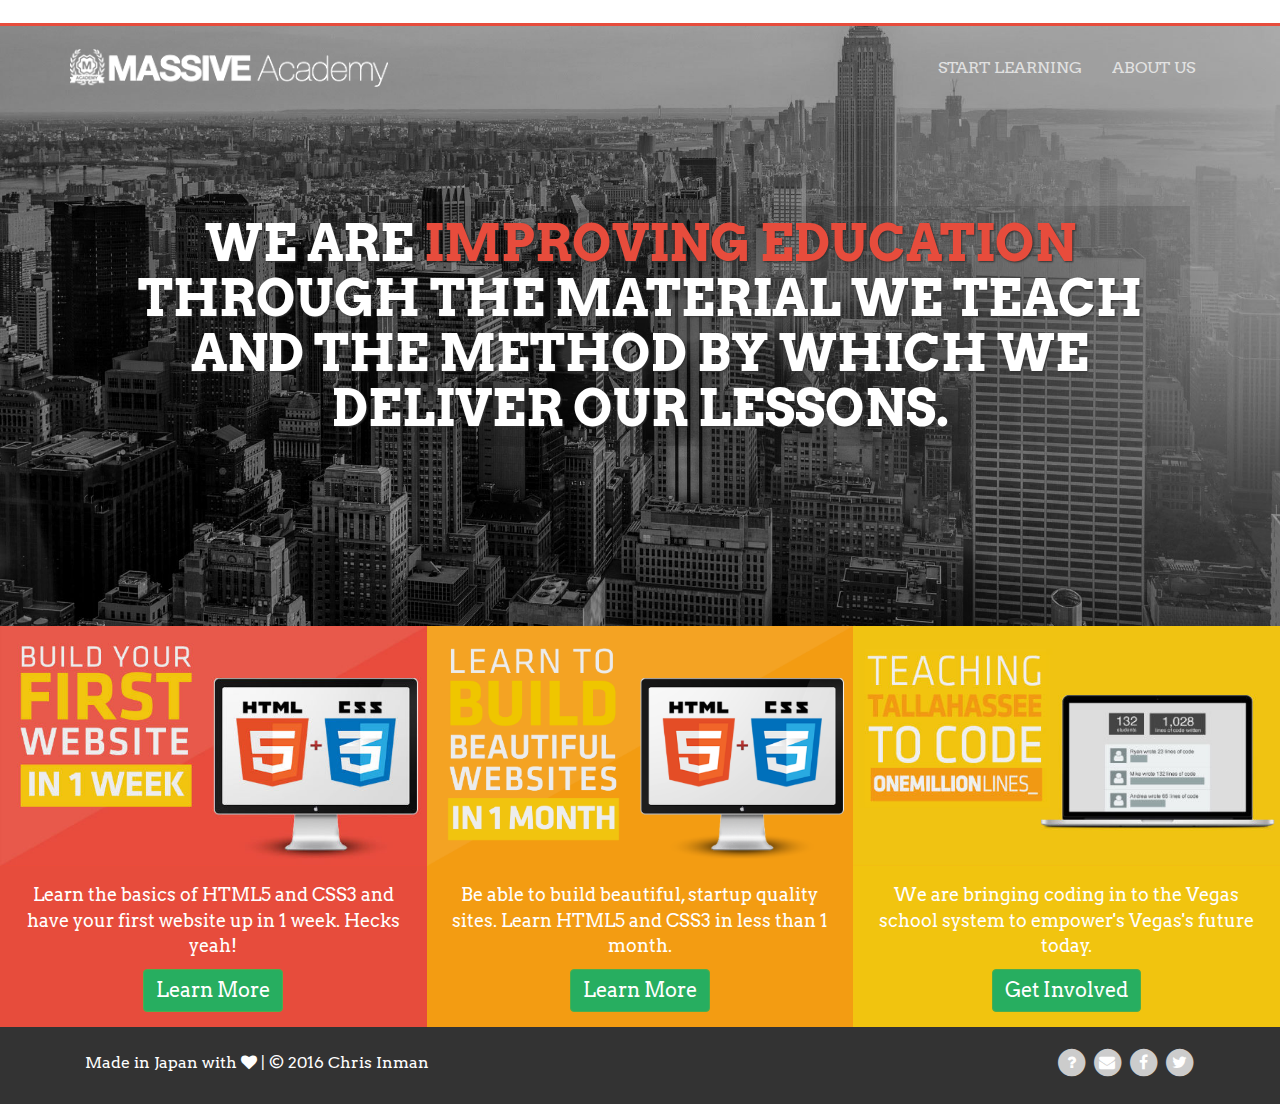
<file: magazine-layout/index.html>
<!DOCTYPE html>
<html lang="en">
  <head>
    <meta charset="utf-8">
    <meta http-equiv="X-UA-Compatible" content="IE=edge">
    <meta name="viewport" content="width=device-width, initial-scale=1">
    <!-- The above 3 meta tags *must* come first in the head; any other head content must come *after* these tags -->
    <title>A Great Looking Magazine Style Site</title>

    <!-- Bootstrap -->
    <link href="css/bootstrap.min.css" rel="stylesheet">

    <!-- Our Custom CSS file -->
    <link href="css/custom.css" rel="stylesheet">

    <!-- Arvo from google fonts -->
    <link href='https://fonts.googleapis.com/css?family=Arvo:400,700' rel='stylesheet' type='text/css'>

    <!-- Include Font-Awesome -->
    <link rel="stylesheet" href="fonts/font-awesome/css/font-awesome.min.css"><br>

    <!-- HTML5 shim and Respond.js for IE8 support of HTML5 elements and media queries -->
    <!-- WARNING: Respond.js doesn't work if you view the page via file:// -->
    <!--[if lt IE 9]>
      <script src="https://oss.maxcdn.com/html5shiv/3.7.2/html5shiv.min.js"></script>
      <script src="https://oss.maxcdn.com/respond/1.4.2/respond.min.js"></script>
    <![endif]-->
  </head>
  <body>
    <nav class="navbar navbar-inverse navbar-default" role="navigation">
      <div class="container">
        <div class="navbar-header">
          <button type="button" class="navbar-toggle collapsed" data-toggle="collapse" data-target="#navbar" aria-expanded="false" aria-controls="navbar">
            <span class="sr-only">Toggle navigation</span>
            <span class="icon-bar"></span>
            <span class="icon-bar"></span>
            <span class="icon-bar"></span>
          </button>
          <a class="navbar-brand" href="#"><img src="images/logo.png" alt="MASSIVE Academy"></a>
        </div>
        <div id="navbar" class="collapse navbar-collapse">
          <ul class="nav navbar-nav navbar-right">
            <li><a href="#about">Start Learning</a></li>
            <li><a href="#contact">About Us</a></li>
          </ul>
        </div><!--/.nav-collapse -->
      </div>
    </nav>

    <div class="jumbotron">
      <div class="container">
        <h1>We are <span class="highlight">improving education</span><br> through the material we teach and the method by which we deliver our lessons.</h1>
      </div>
    </div>
    
    <div id="bottom-section" class="container-fluid">
      <div class="row">
        <div id="byfw" class="col-sm-4">
          <p>Learn the basics of HTML5 and CSS3 and have your first website up in 1 week. Hecks yeah!</p>
          <p><button class="btn btn-success">Learn More</button></p>
        </div>
        <div id="baw" class="col-sm-4">
          <p>Be able to build beautiful, startup quality sites. Learn HTML5 and CSS3 in less than 1 month.</p>
          <p><button class="btn btn-success">Learn More</button></p>
        </div>
        <div id="oml" class="col-sm-4">
          <p>We are bringing coding in to the Vegas school system to empower's Vegas's future today.</p>
          <p><button class="btn btn-success">Get Involved</button></p>
        </div>
      </div>
    </div>

    <footer>
      <div class="container">
        <div class="col-sm-6">
          <p>Made in Japan with <i class="fa fa-heart"></i> | &#169; 2016 Chris Inman</p>
        </div>
          <div class="col-sm-6 right-align">
              <a href="#"><span class="fa-stack">
                <i class="fa fa-circle fa-stack-2x"></i>
                <i class="fa fa-question fa-stack-1x fa-inverse"></i>
              </span></a>
              <a href="#" target="_blank"><span class="fa-stack">
                <i class="fa fa-circle fa-stack-2x"></i>
                <i class="fa fa-envelope fa-stack-1x fa-inverse"></i>
              </span></a>
              <a href="#" target="_blank"><span class="fa-stack">
                <i class="fa fa-circle fa-stack-2x"></i>
                <i class="fa fa-facebook fa-stack-1x fa-inverse"></i>
              </span></a>
              <a href="#" target="_blank"><span class="fa-stack">
                <i class="fa fa-circle fa-stack-2x"></i>
                <i class="fa fa-twitter fa-stack-1x fa-inverse"></i>
              </span></a>
          </div>
      </div>

    </footer>

    <!-- jQuery (necessary for Bootstrap's JavaScript plugins) -->
    <script src="https://ajax.googleapis.com/ajax/libs/jquery/1.11.3/jquery.min.js"></script>
    <!-- Include all compiled plugins (below), or include individual files as needed -->
    <script src="js/bootstrap.min.js"></script>
  </body>
</html>
</file>
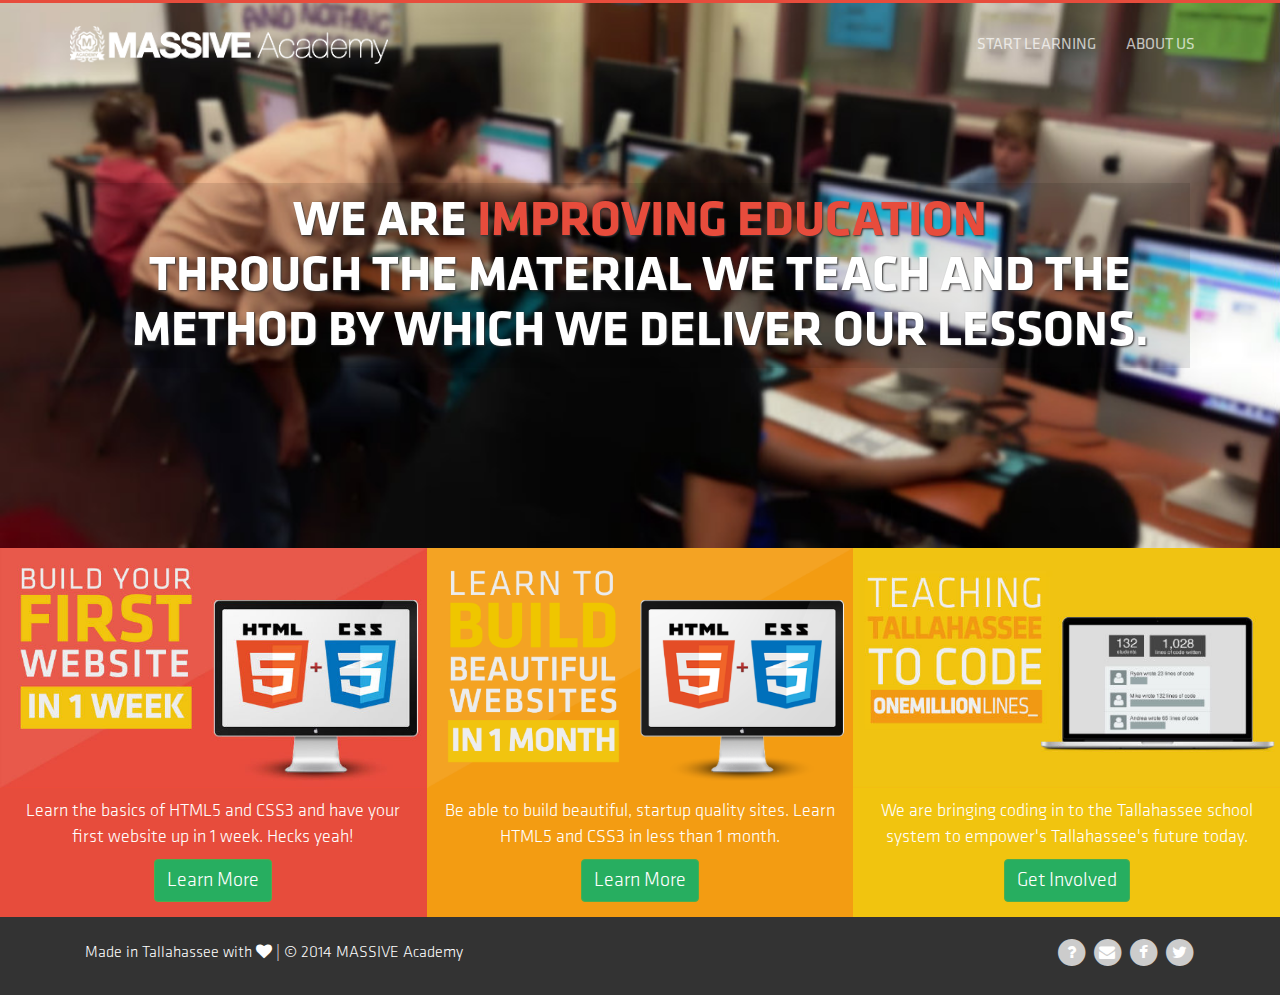
<file: magazine-layout/magazine-layout Sample/index.html>
<!DOCTYPE html>
<html lang="en">
  <head>
    <meta charset="utf-8">
    <meta http-equiv="X-UA-Compatible" content="IE=edge">
    <meta name="viewport" content="width=device-width, initial-scale=1">
    <title>A Great Looking Magazine Layout Site</title>

    <!-- Bootstrap -->
    <link href="css/bootstrap.min.css" rel="stylesheet">

    <!-- Our custom CSS file -->
    <link href="css/custom.css" rel="stylesheet">

    <!-- Arvo font -->
    <link href='https://fonts.googleapis.com/css?family=Arvo:400,700' rel='stylesheet' type='text/css'>

    <!-- Include Font-Awesome -->
    <link rel="stylesheet" href="fonts/font-awesome/css/font-awesome.min.css">

    <!-- HTML5 Shim and Respond.js IE8 support of HTML5 elements and media queries -->
    <!-- WARNING: Respond.js doesn't work if you view the page via file:// -->
    <!--[if lt IE 9]>
      <script src="https://oss.maxcdn.com/libs/html5shiv/3.7.0/html5shiv.js"></script>
      <script src="https://oss.maxcdn.com/libs/respond.js/1.4.2/respond.min.js"></script>
    <![endif]-->
  </head>
  <body>

    <div class="navbar navbar-inverse navbar-default" role="navigation">
      <div class="container">
        <div class="navbar-header">
          <button type="button" class="navbar-toggle" data-toggle="collapse" data-target=".navbar-collapse">
            <span class="sr-only">Toggle navigation</span>
            <span class="icon-bar"></span>
            <span class="icon-bar"></span>
            <span class="icon-bar"></span>
          </button>
          <a class="navbar-brand" href="#"><img src="images/logo.png" alt="MASSIVE Academy"></a>
        </div>
        <div class="collapse navbar-collapse">
          <ul class="nav navbar-nav navbar-right">
            <li><a href="#about">Start Learning</a></li>
            <li><a href="#contact">About Us</a></li>
          </ul>
        </div><!--/.nav-collapse -->
      </div>
    </div>

    <div class="jumbotron">
      <div class="container">
        <h1>We are <span class="highlight">improving education</span><br> through the material we teach and the method by which we deliver our lessons.</h1>
      </div>
    </div>

    <div id="bottom-section" class="container-fluid">
      <div class="row">
        <a href="#">
          <div id="byfw" class="col-md-4">
            <p>Learn the basics of HTML5 and CSS3 and have your first website up in 1 week. Hecks yeah!</p>
            <p><button class="btn btn-success">Learn More</button></p>
          </div>
        </a>
        <a href="#">
          <div id="baw" class="col-md-4">
            <p>Be able to build beautiful, startup quality sites. Learn HTML5 and CSS3 in less than 1 month.</p>
            <p><button class="btn btn-success">Learn More</button></p>
          </div>
        </a>
        <a href="#">
          <div id="oml" class="col-md-4">
            <p>We are bringing coding in to the Tallahassee school system to empower's Tallahassee's future today.</p>
            <p><button class="btn btn-success">Get Involved</button></p>
          </div>
        </a>
      </div>
    </div>

    <footer>
      <div class="container">
        <div class="col-sm-6">
          <p>Made in Tallahassee with <i class="fa fa-heart"></i> | &#169; 2014 MASSIVE Academy</p>
        </div>
        <div class="col-sm-6 right-align">
          <a href="#"><span class="fa-stack">
            <i class="fa fa-circle fa-stack-2x"></i>
            <i class="fa fa-question fa-stack-1x fa-inverse"></i>
          </span></a>
          <a href="#" target="_blank"><span class="fa-stack">
            <i class="fa fa-circle fa-stack-2x"></i>
            <i class="fa fa-envelope fa-stack-1x fa-inverse"></i>
          </span></a>
          <a href="#" target="_blank"><span class="fa-stack">
            <i class="fa fa-circle fa-stack-2x"></i>
            <i class="fa fa-facebook fa-stack-1x fa-inverse"></i>
          </span></a>
          <a href="#" target="_blank"><span class="fa-stack">
            <i class="fa fa-circle fa-stack-2x"></i>
            <i class="fa fa-twitter fa-stack-1x fa-inverse"></i>
          </span></a>
        </div>
      </div>
    </footer>

    <!-- jQuery (necessary for Bootstrap's JavaScript plugins) -->
    <script src="https://ajax.googleapis.com/ajax/libs/jquery/1.11.0/jquery.min.js"></script>
    <!-- Include all compiled plugins (below), or include individual files as needed -->
    <script src="js/bootstrap.min.js"></script>
  </body>
</html>
</file>
<file: magazine-layout/css/custom.css>
body {
	font-family: klavika, arvo, "Helvetica neue", serif;
	font-size: 16px;
}

footer {
	background-color: #333;
	padding-top: 20px;
	padding-bottom: 20px;
	font-weight: 200;
	color: #fefefe;
}

footer a {
	color: #ccc;
}

footer p {
	margin-top: 5px;
}




.right-align {
	text-align: right;
}

.jumbotron {
	background: url('../images/hero_image.jpg') no-repeat center center;
	-o-background-size: cover;
	-moz-background-size: cover;
	-webkit-background-size: cover;
	background-size: cover;
	padding-top: 170px;
	padding-bottom: 170px;
	border-top: 3px solid #e74c3c;
	margin-top: -65px;
	margin-bottom: 0px;
}

.jumbotron h1 {
	padding: 10px;
	text-align: center;
	margin: 10px 20px;
	font-weight: 600;
	font-size: 50px;
	text-transform: uppercase;
	color: white;
	background-color: rgba(0,0,0,.1);
	text-shadow: 1px 1px 2px #333;
}

.highlight {
	color: #e74c3c;
}

.navbar {
	background-color: transparent;
	border: none;
	margin-bottom: 0px;
	padding-top: 10px;
}
.navbar-brand img {
	width: 90%;
	max-width: 353px;
}
.navbar-inverse .navbar-nav>li>a {
	color: #fefefe;
	opacity: .7;
	text-transform: uppercase;
	padding-top: 25px;
	padding-bottom: 10px;
}

#byfw {
	background-image: url(../images/byfw.jpg);
	background-color: #e74c3c;
}
#baw {
	background-image: url(../images/baw.png);
	background-color: #f39c12;
}
#oml {
	background-image: url(../images/oml.jpg);
	background-color: #f1c40f;
}

#bottom-section a:hover {
	text-decoration: none;
}

#bottom-section .col-sm-4 {
	min-height: 300px;
	background-size: 100%;
	background-repeat: no-repeat;
	text-align: center;
	padding-top: 20%;
}

#bottom-section .col-sm-4 p {
	color: white;
	font-family: klavika, 'arvo', sans-serif;
	font-size: 18px;
	font-weight: 100;
	margin-bottom: 10px;
}
#bottom-section .col-sm-4 .btn-success {
	background-color: #27ae60;
	margin-bottom: 5px;
	font-size: 20px;
	font-weight: 100;
}
#bottom-section .col-sm-4:hover {
	opacity: .9;
}

/* responsive design */
@media (max-width: 768px) { 
	#bottom-section .col-sm-4 {
		min-height: 425px;
		padding-top: 55%;
		padding-bottom: 5px;
	}
	.jumbotron h1 {
		font-size: 25px;
	}
	.navbar-brand {
		width: 50%;
	}
	.navbar-brand img {
		width: 220px;
	}
	.navbar-inverse .navbar-brand {
		border: none;
	}
	.jumbotron {
		margin-top: -186px;
		padding-top: 210px;
		padding-bottom: 90px;
	}
}
</file>
<file: magazine-layout/magazine-layout Sample/css/custom.css>
@font-face {
	font-family: klavika;
	src: url(../fonts/Klavika-Regular.otf);
	font-weight: 300;
}

@font-face {
	font-family: klavika;
	src: url(../fonts/Klavika-Bold.otf);
	font-weight: 600;
}

@font-face {
	font-family: klavika;
	src: url(../fonts/Klavika-Light.otf);
	font-weight: 100;
}

body {
	font-family: klavika, arvo, "Helvetica neue", serif;
	font-size: 16px;
}


.navbar {
	background-color: transparent;
	border: none;
	margin-bottom: 0px;
	padding-top: 10px;
}

.navbar-brand img {
	width: 90%;
	max-width: 353px;
}

.navbar-inverse .navbar-nav>li>a {
	color: #fefefe;
	opacity: .7;
	text-transform: uppercase;
	padding-top: 25px;
	padding-bottom: 10px;
}

.jumbotron {
	background: url('../images/background.jpg') no-repeat center center;
	-o-background-size: cover;
	-moz-background-size: cover;
	-webkit-background-size: cover;
	background-size: cover;
	padding-top: 170px;
	padding-bottom: 170px;
	border-top: 3px solid #e74c3c;
	margin-top: -65px;
	margin-bottom: 0px;
}

.jumbotron h1 {
	padding: 10px;
	text-align: center;
	margin: 10px 20px;
	font-weight: 600;
	font-size: 50px;
	text-transform: uppercase;
	color: white;
	background-color: rgba(0,0,0,.1);
	text-shadow: 1px 1px 2px #333;
}

#bottom-section .col-md-4 {
	min-height: 300px;
	background-size: 100%;
	background-repeat: no-repeat;
	text-align: center;
	padding-top: 250px;
}

#bottom-section .col-md-4:hover {
	opacity: .9;
}

#bottom-section .col-md-4 p {
	color: white;
	font-family: klavika, 'arvo', sans-serif;
	font-size: 18px;
	font-weight: 100;
	margin-bottom: 10px;
}

#bottom-section .col-md-4 .btn-success {
	background-color: #27ae60;
	margin-bottom: 5px;
	font-size: 20px;
	font-weight: 100;
}

#byfw {
	background-image: url(../images/byfw.jpg);
	background-color: #e74c3c;
}

#baw {
	background-image: url(../images/baw.png);
	background-color: #f39c12;
}

#oml {
	background-image: url(../images/oml.jpg);
	background-color: #f1c40f;
}

footer {
	background-color: #333;
	padding-top: 20px;
	padding-bottom: 20px;
	font-weight: 200;
	color: #fefefe;
}

footer p {
	margin-top: 5px;
}

footer a {
	color: #ccc;
}

/* Universal styling */

.highlight {
	color: #e74c3c;
}

.right-align {
	text-align: right;
}
</file>
